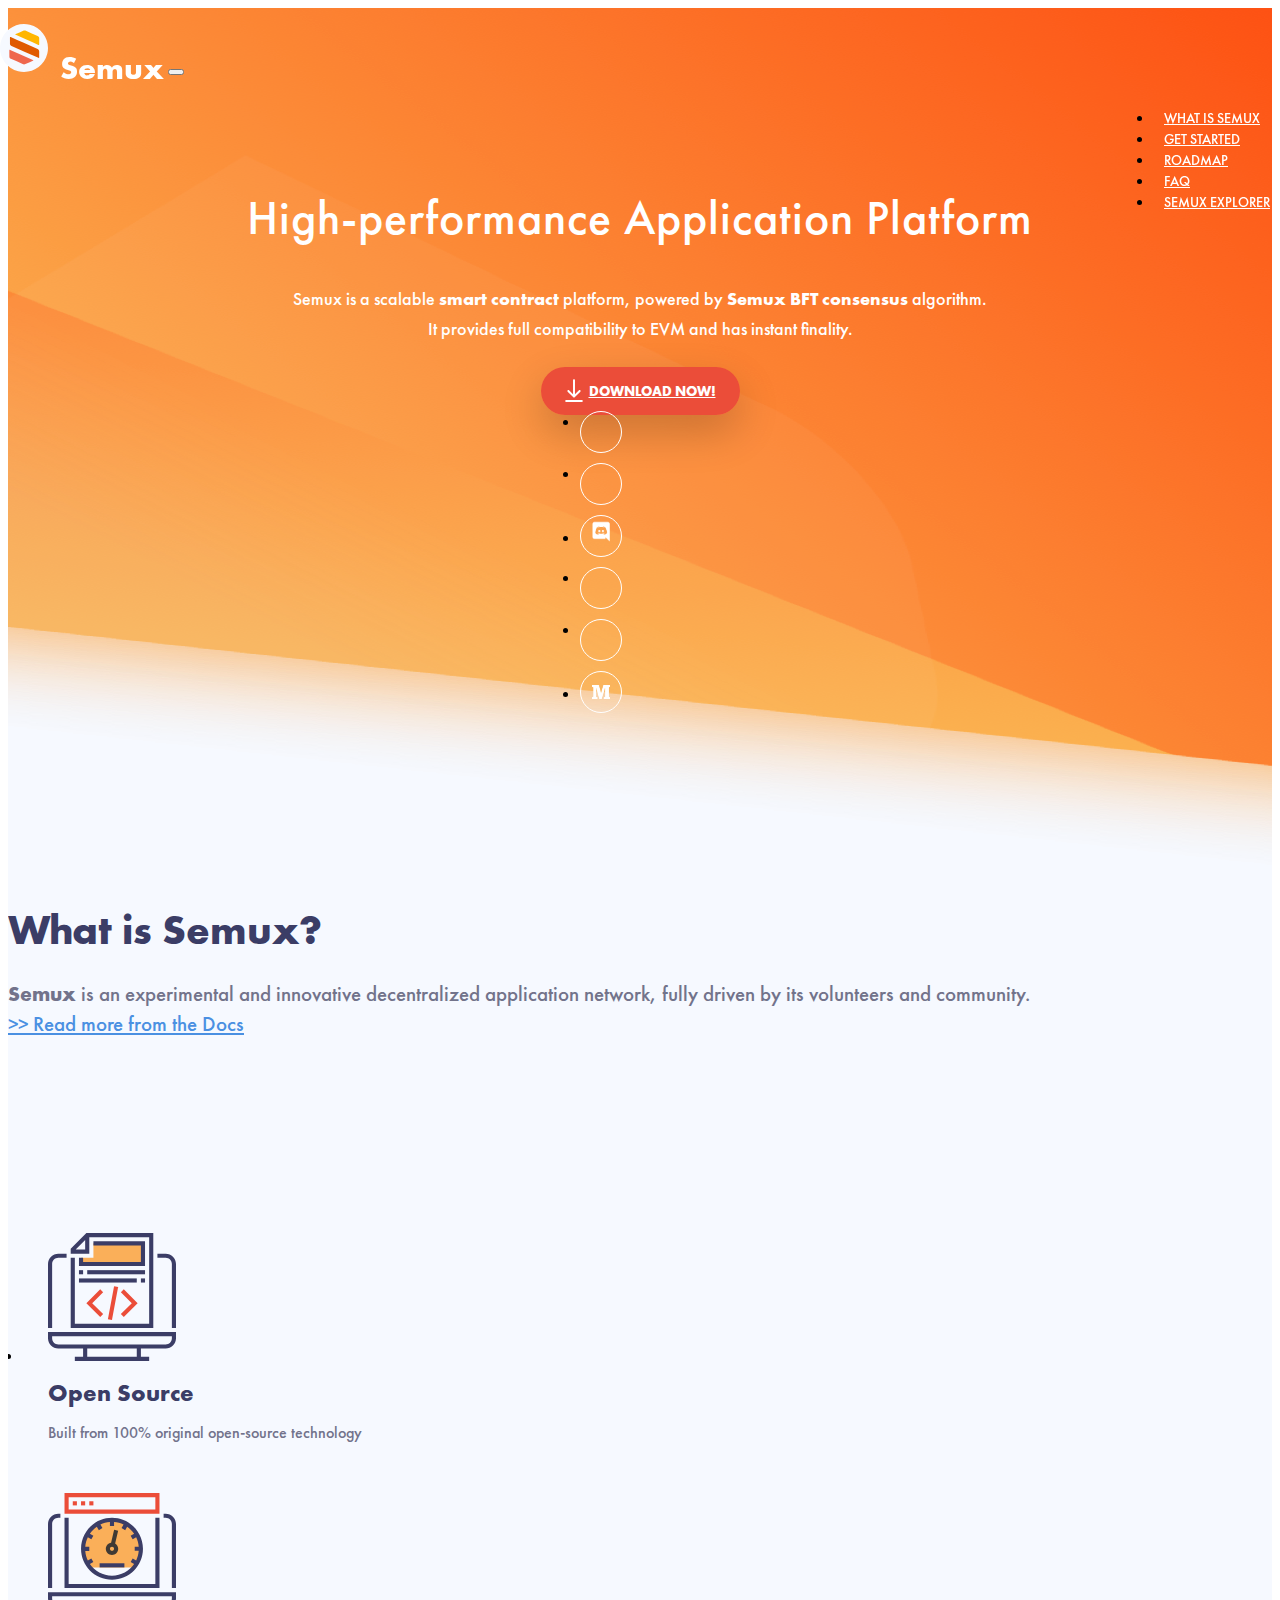
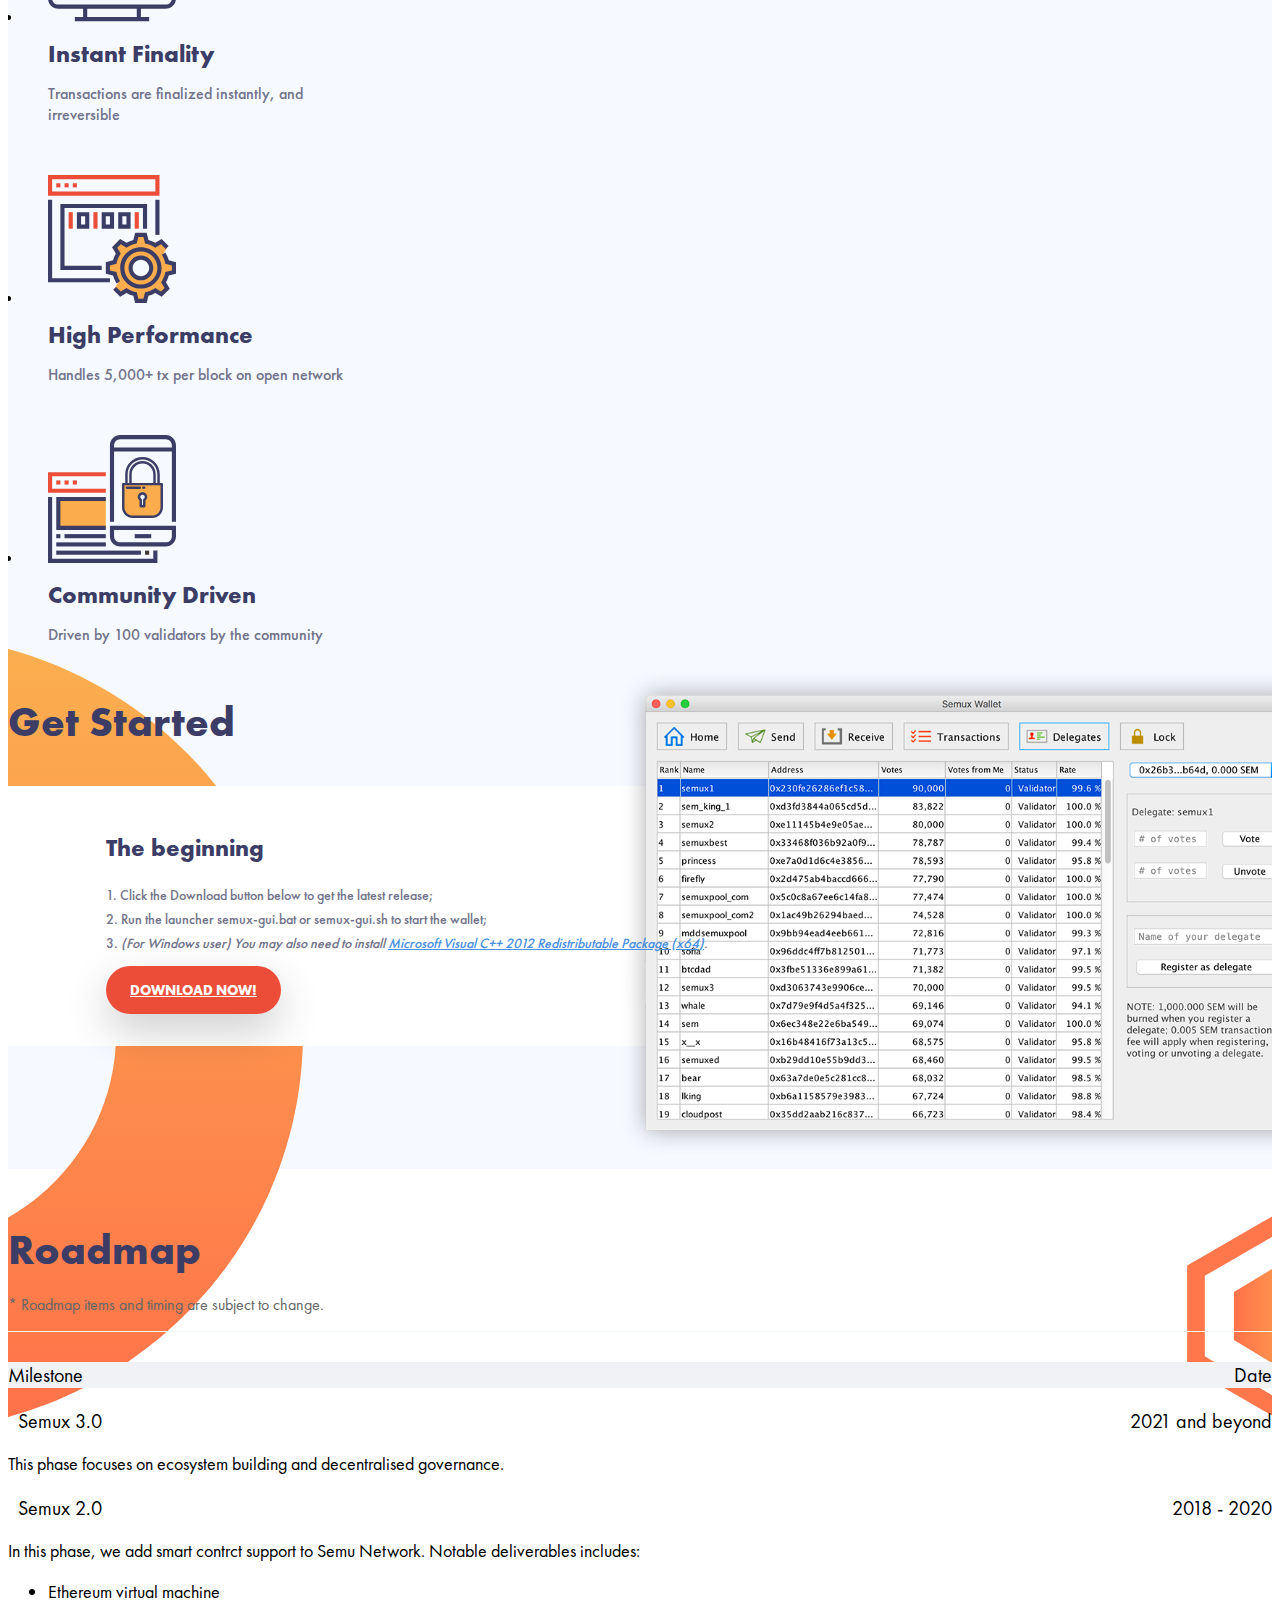
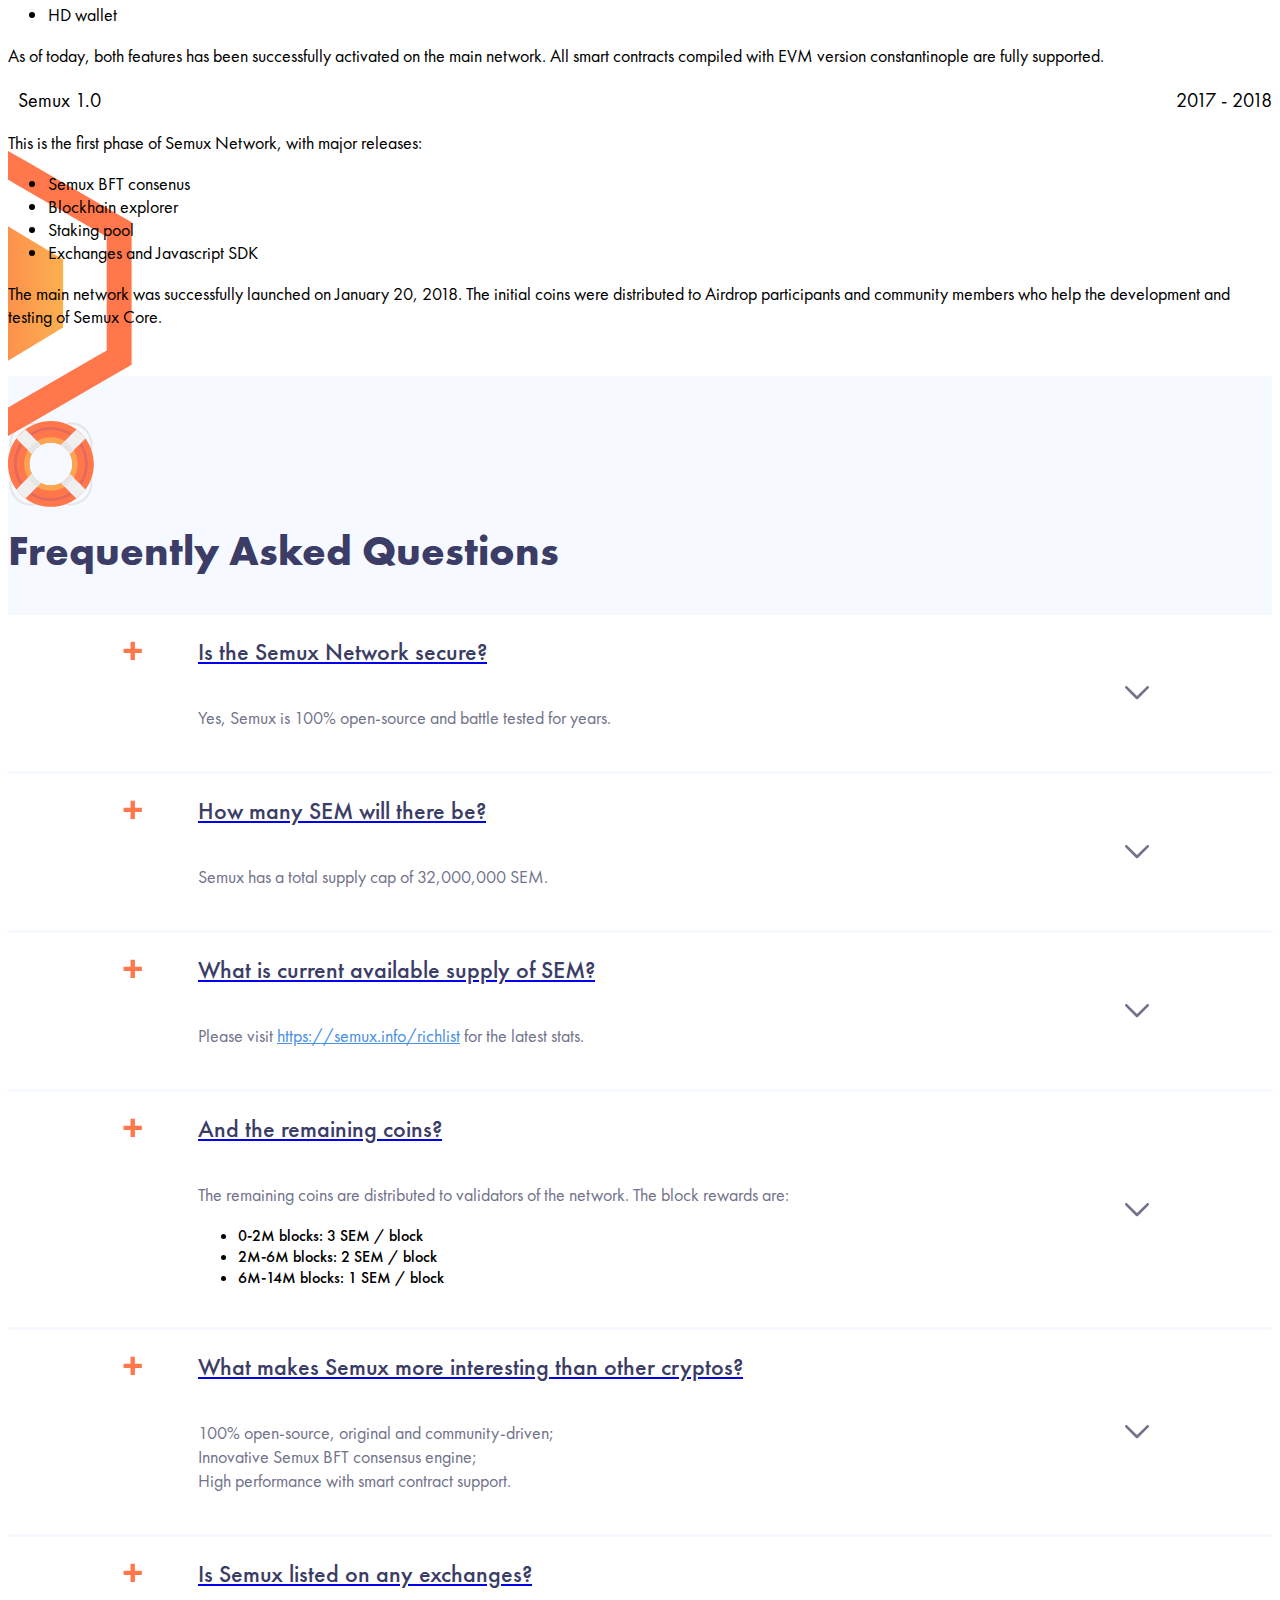
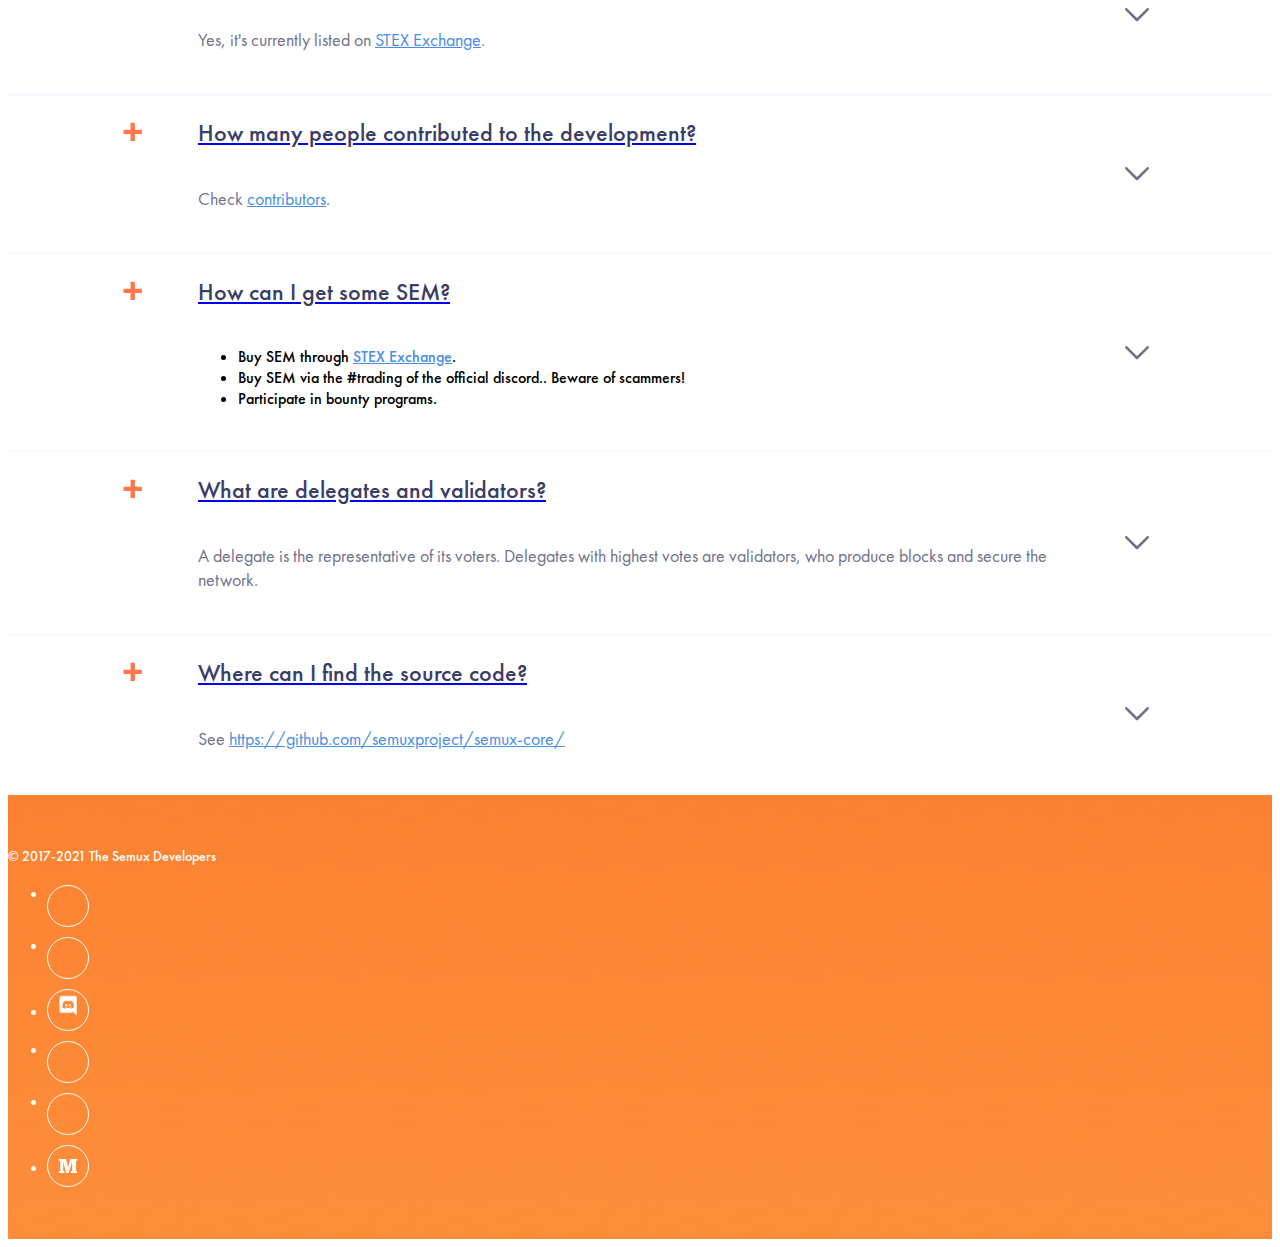
<file: index.html>
<!doctype html>
<html lang="en">
<head>
    <meta charset="utf-8">
    <meta name="viewport" content="width=device-width, initial-scale=1, shrink-to-fit=no">
    <title>Semux - High-performance Application Platform</title>
    <link rel="apple-touch-icon" sizes="144x144" href="favicon/apple-touch-icon.png">
    <link rel="icon" type="image/png" sizes="32x32" href="favicon/favicon-32x32.png">
    <link rel="icon" type="image/png" sizes="16x16" href="favicon/favicon-16x16.png">
    <link rel="manifest" href="favicon/manifest.json">
    <link rel="mask-icon" href="favicon/safari-pinned-tab.svg" color="#e05a00">
    <meta name="msapplication-TileColor" content="#f6f9ff">
    <meta name="msapplication-TileImage" content="favicon/mstile-144x144.png">
    <meta name="theme-color" content="#f6f9ff">
    <link rel="stylesheet" href="https://maxcdn.bootstrapcdn.com/bootstrap/4.0.0-beta.3/css/bootstrap.min.css"
          integrity="sha384-Zug+QiDoJOrZ5t4lssLdxGhVrurbmBWopoEl+M6BdEfwnCJZtKxi1KgxUyJq13dy" crossorigin="anonymous">
    <link rel="stylesheet" href="https://code.ionicframework.com/ionicons/2.0.1/css/ionicons.min.css"
          crossorigin="anonymous">
    <link rel="stylesheet" href="css/style.css?v5">
</head>
<body data-spy="scroll" data-target="#headMenu" data-offset="86">
<div class="site-wrapper">
    <header>
        <div class="container">
            <nav class="navbar navbar-expand-lg">
                <a class="navbar-brand" href="https://www.semux.org/"><img src="img/Semux%20logo@1x.svg"
                                                          alt="Semux"/><span><b>Semux</b></span></a>
                <button class="navbar-toggler" type="button" data-toggle="collapse" data-target="#headMenu"
                        aria-controls="headMenu" aria-expanded="false" aria-label="Toggle navigation">
                    <i class="ion-navicon-round"></i>
                </button>
                <div class="collapse navbar-collapse justify-content-end" id="headMenu">
                    <ul class="navbar-nav">
                        <li class="nav-item">
                            <a class="nav-link" href="#whatIsSemux">What is Semux</a>
                        </li>
                        <li class="nav-item">
                            <a class="nav-link" href="#getStarted">Get Started</a>
                        </li>
                        <li class="nav-item">
                            <a class="nav-link" href="#roadmap">Roadmap</a>
                        </li>
                        <li class="nav-item">
                            <a class="nav-link" href="#faq">FAQ</a>
                        </li>
                        <li class="nav-item">
                            <a class="nav-link" href="https://semux.info/explorer" target="_blank">Semux Explorer</a>
                        </li>
                    </ul>
                </div>
            </nav>
        </div>
    </header>
    <div id="mobileOverlay" style="display:none"></div>
    <section id="home">
        <div class="container">
            <div class="row">
                <div class="col-xs-12 col-md-12" style="text-align: center;">
                    <h1>High-performance Application Platform</h1>
                    <p>Semux is a scalable <b>smart contract</b> platform, powered by <b>Semux BFT consensus</b> algorithm.
                      <br>It provides full compatibility to EVM and has instant finality.</p>
                    <div style="display:inline-block;text-align:center;">
                        <a href="https://github.com/semuxproject/semux-core/releases" class="btn btn-danger btn-download">Download Now!</a>
                        <ul class="list-inline list-social">
                            <li class="list-inline-item">
                                <a href="https://github.com/semuxproject/semux-core" target="_blank" title="GitHub" data-toggle="tooltip">
                                  <i class="ion-social-github"></i>
                                </a>
                            </li>
                            <li class="list-inline-item">
                                <a href="https://twitter.com/semuxproject" target="_blank" title="Twitter" data-toggle="tooltip">
                                  <i class="ion-social-twitter"></i>
                                </a>
                            </li>
                            <li class="list-inline-item">
                                <a href="https://discord.gg/qQVckKZ" target="_blank" title="Discord" data-toggle="tooltip">
                                  <img src="img/discord.png" class="discord">
                                </a>
                            </li>
                            <li class="list-inline-item">
                                <a href="https://t.me/semux_announcements" target="_blank" title="Telegram" data-toggle="tooltip">
                                  <i class="ion-paper-airplane"/></i>
                                </a>
                            </li>
                            <li class="list-inline-item">
                                <a href="https://www.reddit.com/r/Semux/" target="_blank" title="Reddit" data-toggle="tooltip">
                                  <i class="ion-social-reddit"></i>
                                </a>
                            </li>
                            <li class="list-inline-item">
                                <a href="https://medium.com/semux" target="_blank" title="Blog on Medium" data-toggle="tooltip">
                                  <img src="img/medium.png" class="medium">
                                </a>
                            </li>
                        </ul>
                    </div>
                </div>
            </div>
        </div>
    </section>
    <section id="whatIsSemux">
        <div class="container">
            <div class="row">
                <div class="col-xs-12 col-md-12 col-lg-12 content">
                    <h2>What is Semux?</h2>
                    <p>
                      <b>Semux</b> is an experimental and innovative decentralized application network, fully driven by its volunteers and community.
                      <br class="visible">
                      <a href="https://github.com/semuxproject/semux-core/blob/master/docs" target="_blank">
                        >> Read more from the Docs
                      </a>
                    </p>
                </div>

            </div>
            <ul class="list-inline list-features text-center">
                <li class="list-inline-item">
                    <img src="img/original%20codebase@1x.svg" alt="Original Codebase"/>
                    <h3>Open Source</h3>
                    <p>Built from 100% original open-source technology</p>
                </li>
                <li class="list-inline-item">
                    <img src="img/intsant%20finally@1x.svg" alt="Instant Finality"/>
                    <h3>Instant Finality</h3>
                    <p>Transactions are finalized instantly, and irreversible</p>
                </li>
                <li class="list-inline-item">
                    <img src="img/high%20performance@1x.svg" alt="High Performance"/>
                    <h3>High Performance</h3>
                    <p>Handles 5,000+ tx per block on open network</p>
                </li>
                <li class="list-inline-item">
                    <img src="img/Secure@1x.svg" alt="Secure"/>
                    <h3>Community Driven</h3>
                    <p>Driven by 100 validators by the community</p>
                </li>
            </ul>
        </div>
    </section>
    <section id="getStarted">
        <div class="container">
            <h2>Get Started</h2>
            <div class="white-block">
                <div class="row">
                    <div class="col-xs-12 col-md-6">
                        <h3>The beginning</h3>
                        <ol>
                            <li>Click the Download button below to get the latest release;</li>
                            <li>Run the launcher <code>semux-gui.bat</code> or <code>semux-gui.sh</code> to start the wallet;</li>
                            <li><i>(For Windows user) You may also need to install <a href="https://www.microsoft.com/en-us/download/details.aspx?id=30679" target="_blank">Microsoft Visual C++ 2012 Redistributable Package (x64)</a>.</i></li>
                        </ol>
                        <a href="https://github.com/semuxproject/semux-core/releases" target="_blank" class="btn btn-danger">Download Now!</a>
                    </div>
                </div>
                <img class="artwork" src="img/wallet.png" alt="Wallet"/>
            </div>
        </div>
        <img class="circle-left" src="img/circle%20left@1x.svg" alt="Circle"/>
    </section>
    <section id="roadmap">
        <div class="container">
            <div class="row">
              <div class="col-md-12 col-xs-12">
                  <h2 class="no-margin-bottom">Roadmap</h2>
                  <p class="roadmap-notice">* Roadmap items and timing are subject to change.</p>
              </div>
            </div>
            <div class="tab-content roadmap-content">
              <div class="card no-border">
                <div class="card-header roadmap-card-header bg-grey">
                  <div class="roadmap-header-content">Milestone</div>
                  <div class="">Date</div>
                </div>
              </div>
              <div class="card roadmap-card">
                <div class="card-header roadmap-card-header show" data-toggle="collapse" data-target="#roadmap-item-3">
                  <div class="roadmap-header-content">
                    <i class="ion-checkmark"></i>
                    Semux 3.0
                  </div>
                  <div class="date-roadmap">2021 and beyond</div>
                </div>
                <div class="card-body collapse multi-collapse show" id="roadmap-item-3">
                  <p>This phase focuses on ecosystem building and decentralised governance.
                  </p>
                </div>
              </div>
              <div class="card roadmap-card">
                <div class="card-header roadmap-card-header show" data-toggle="collapse" data-target="#roadmap-item-2">
                  <div class="roadmap-header-content">
                    <i class="ion-checkmark"></i>
                    Semux 2.0
                  </div>
                  <div class="date-roadmap">2018 - 2020</div>
                </div>
                <div class="card-body collapse multi-collapse show" id="roadmap-item-2">
                  <p>In this phase, we add smart contrct support to Semu Network. Notable deliverables includes:
                    <ul>
                      <li>Ethereum virtual machine</li>
                      <li>HD wallet</li>
                    </ul>
                    As of today, both features has been successfully activated on the main network. 
                    All smart contracts compiled with EVM version <code>constantinople</code> are fully supported.
                  </p>
                </div>
              </div>
              <div class="card roadmap-card">
                <div class="card-header roadmap-card-header show" data-toggle="collapse" data-target="#roadmap-item-1">
                  <div class="roadmap-header-content">
                    <i class="ion-checkmark"></i>
                    Semux 1.0
                  </div>
                  <div class="date-roadmap">2017 - 2018</div>
                </div>
                <div class="card-body multi-collapse collapse show" id="roadmap-item-1">
                  <p>This is the first phase of Semux Network, with major releases: 
                    <ul>
                      <li>Semux BFT consenus</li>
                      <li>Blockhain explorer</li>
                      <li>Staking pool</li>
                      <li>Exchanges and Javascript SDK</li>
                    </ul>
                    The main network was successfully launched on January 20, 2018. The initial coins were distributed to Airdrop participants and 
                    community members who help the development and testing of Semux Core.
                  </p>
                </div>
              </div>
            </div>
        </div>
        <img class="left-element" src="img/graph%20elements%20left@1x.svg" alt="Left graphical element"/>
        <img class="right-element" src="img/graph%20elements%20right@1x.svg" alt="Right graphical element"/>
    </section>
    <section id="faq">
        <div class="container">
            <div class="text-center">
                <img src="img/FAQ_icon@1x.svg" alr="Frequently Asked Questions"/>
                <h2>Frequently Asked Questions</h2>
            </div>
            <div id="accordion" role="tablist">
                <div class="spoiler">
                    <div class="spoiler-header" role="tab" id="spoilerHeader1">
                        <a class="collapsed" data-toggle="collapse" href="#spoilerContent1"
                           role="button" aria-expanded="false" aria-controls="spoilerContent1">
                            <h3>Is the Semux Network secure?</h3>
                        </a>
                    </div>
                    <div id="spoilerContent1" class="collapse" role="tabpanel"
                         aria-labelledby="spoilerHeader1" data-parent="#accordion">
                        <div class="spoiler-body">
                            <p>Yes, Semux is 100% open-source and battle tested for years.</p></div>
                    </div>
                    <img class="arrow" src="img/arrow-down.svg" alt="Spoiler toggler"/>
                </div>
                <div class="spoiler">
                    <div class="spoiler-header" role="tab" id="spoilerHeader2">
                        <a class="collapsed" data-toggle="collapse" href="#spoilerContent2"
                           role="button" aria-expanded="false" aria-controls="spoilerContent2">
                            <h3>How many SEM will there be?</h3>
                        </a>
                    </div>
                    <div id="spoilerContent2" class="collapse" role="tabpanel"
                         aria-labelledby="spoilerHeader2" data-parent="#accordion">
                        <div class="spoiler-body">
                            <p>Semux has a total supply cap of 32,000,000 SEM.</p></div>
                    </div>
                    <img class="arrow" src="img/arrow-down.svg" alt="Spoiler toggler"/>
                </div>
                <div class="spoiler">
                    <div class="spoiler-header" role="tab" id="spoilerHeader2-a">
                        <a class="collapsed" data-toggle="collapse" href="#spoilerContent2-a"
                           role="button" aria-expanded="false" aria-controls="spoilerContent2-a">
                            <h3>What is current available supply of SEM?</h3>
                        </a>
                    </div>
                    <div id="spoilerContent2-a" class="collapse" role="tabpanel"
                         aria-labelledby="spoilerHeader2-a" data-parent="#accordion">
                        <div class="spoiler-body">
                            <p><span class="circulatingSupply">Please visit <a href="https://semux.info/richlist" target="_blank">https://semux.info/richlist</a> for the latest stats.</p></div>
                    </div>
                    <img class="arrow" src="img/arrow-down.svg" alt="Spoiler toggler"/>
                </div>
                <div class="spoiler">
                    <div class="spoiler-header" role="tab" id="spoilerHeader3">
                        <a class="collapsed" data-toggle="collapse" href="#spoilerContent3"
                           role="button" aria-expanded="false" aria-controls="spoilerContent3">
                            <h3>And the remaining coins?</h3>
                        </a>
                    </div>
                    <div id="spoilerContent3" class="collapse" role="tabpanel"
                         aria-labelledby="spoilerHeader3" data-parent="#accordion">
                        <div class="spoiler-body">
                            <p>
                              The remaining coins are distributed to validators of the network. The block rewards are:
                            </p>
                            <ul>
                                <li>0-2M blocks: 3 SEM / block</li>
                                <li>2M-6M blocks: 2 SEM / block</li>
                                <li>6M-14M blocks: 1 SEM / block</li>
                            </ul>
                        </div>
                    </div>
                    <img class="arrow" src="img/arrow-down.svg" alt="Spoiler toggler"/>
                </div>
                <div class="spoiler">
                    <div class="spoiler-header" role="tab" id="spoilerHeader4">
                        <a class="collapsed" data-toggle="collapse" href="#spoilerContent4"
                           role="button" aria-expanded="false" aria-controls="spoilerContent4">
                            <h3>What makes Semux more interesting than other cryptos?</h3>
                        </a>
                    </div>
                    <div id="spoilerContent4" class="collapse" role="tabpanel"
                         aria-labelledby="spoilerHeader4" data-parent="#accordion">
                        <div class="spoiler-body">
                            <p>
                              100% open-source, original and community-driven;
                              <br>
                              Innovative Semux BFT consensus engine;
                              <br>
                              High performance with smart contract support.
                            </p>
                        </div>
                    </div>
                    <img class="arrow" src="img/arrow-down.svg" alt="Spoiler toggler"/>
                </div>
                <div class="spoiler">
                    <div class="spoiler-header" role="tab" id="spoilerHeader6">
                        <a class="collapsed" data-toggle="collapse" href="#spoilerContent6"
                           role="button" aria-expanded="false" aria-controls="spoilerContent6">
                            <h3>Is Semux listed on any exchanges?</h3>
                        </a>
                    </div>
                    <div id="spoilerContent6" class="collapse" role="tabpanel"
                         aria-labelledby="spoilerHeader6" data-parent="#accordion">
                        <div class="spoiler-body">
                            <p>Yes, it's currently listed on <a href="https://app.stex.com/en/trade/pair/BTC/SEM" target="_blank">STEX Exchange</a>.</p>
                        </div>
                    </div>
                    <img class="arrow" src="img/arrow-down.svg" alt="Spoiler toggler"/>
                </div>
                <div class="spoiler">
                    <div class="spoiler-header" role="tab" id="spoilerHeader7">
                        <a class="collapsed" data-toggle="collapse" href="#spoilerContent7"
                           role="button" aria-expanded="false" aria-controls="spoilerContent7">
                            <h3>How many people contributed to the development?</h3>
                        </a>
                    </div>
                    <div id="spoilerContent7" class="collapse" role="tabpanel"
                         aria-labelledby="spoilerHeader7" data-parent="#accordion">
                        <div class="spoiler-body">
                            <p>Check <a href="https://github.com/semuxproject/semux-core/graphs/contributors">contributors</a>.</p>
                        </div>
                    </div>
                    <img class="arrow" src="img/arrow-down.svg" alt="Spoiler toggler"/>
                </div>
                <div class="spoiler">
                    <div class="spoiler-header" role="tab" id="spoilerHeader8">
                        <a class="collapsed" data-toggle="collapse" href="#spoilerContent8"
                           role="button" aria-expanded="false" aria-controls="spoilerContent8">
                            <h3>How can I get some SEM?</h3>
                        </a>
                    </div>
                    <div id="spoilerContent8" class="collapse" role="tabpanel"
                         aria-labelledby="spoilerHeader8" data-parent="#accordion">
                        <div class="spoiler-body">
                            <p>
                              <ul>
                                <li>Buy SEM through <a href="https://app.stex.com/en/trade/pair/BTC/SEM" target="_blank">STEX Exchange</a>.<br></li>
                                <li>Buy SEM via the <code>#trading</code> of the official discord.. Beware of scammers!<br>
                                <li>Participate in bounty programs.</li>
                            </p>
                        </div>
                    </div>
                    <img class="arrow" src="img/arrow-down.svg" alt="Spoiler toggler"/>
                </div>
                <div class="spoiler">
                    <div class="spoiler-header" role="tab" id="spoilerHeader9">
                        <a class="collapsed" data-toggle="collapse" href="#spoilerContent9"
                           role="button" aria-expanded="false" aria-controls="spoilerContent9">
                            <h3>What are delegates and validators?</h3>
                        </a>
                    </div>
                    <div id="spoilerContent9" class="collapse" role="tabpanel"
                         aria-labelledby="spoilerHeader9" data-parent="#accordion">
                        <div class="spoiler-body">
                            <p>A delegate is the representative of its voters. Delegates with highest votes are validators, who produce blocks and secure the network.</p></div>
                    </div>
                    <img class="arrow" src="img/arrow-down.svg" alt="Spoiler toggler"/>
                </div>
                <div class="spoiler">
                    <div class="spoiler-header" role="tab" id="spoilerHeader11">
                        <a class="collapsed" data-toggle="collapse" href="#spoilerContent11"
                           role="button" aria-expanded="false" aria-controls="spoilerContent11">
                            <h3>Where can I find the source code?</h3>
                        </a>
                    </div>
                    <div id="spoilerContent11" class="collapse" role="tabpanel"
                         aria-labelledby="spoilerHeader11" data-parent="#accordion">
                        <div class="spoiler-body">
                            <p>See <a href="https://github.com/semuxproject/semux-core/" target="_blank">https://github.com/semuxproject/semux-core/</a></p></div>
                    </div>
                    <img class="arrow" src="img/arrow-down.svg" alt="Spoiler toggler"/>
                </div>
            </div>
        </div>
    </section>
    <footer>
        <div class="container">
            <div class="row">
                <div class="col-xs-12 col-md-6 copyright">
                    <div>&copy; 2017-2021 The Semux Developers</div>
                </div>
                <div class="col-xs-12 col-md-6 text-right">
                    <ul class="list-inline list-social">
                        <li class="list-inline-item">
                            <a href="https://github.com/semuxproject/semux-core" target="_blank" title="GitHub" data-toggle="tooltip">
                              <i class="ion-social-github"></i>
                            </a>
                        </li>
                        <li class="list-inline-item">
                            <a href="https://twitter.com/semuxproject" target="_blank" title="Twitter" data-toggle="tooltip">
                              <i class="ion-social-twitter"></i>
                            </a>
                        </li>
                        <li class="list-inline-item">
                            <a href="https://discord.gg/qQVckKZ" target="_blank" title="Discord" data-toggle="tooltip">
                              <img src="img/discord.png" class="discord">
                            </a>
                        </li>
                        <li class="list-inline-item">
                            <a href="https://t.me/semux_announcements" target="_blank" title="Telegram" data-toggle="tooltip">
                              <i class="ion-paper-airplane"/></i>
                            </a>
                        </li>
                        <li class="list-inline-item">
                            <a href="https://www.reddit.com/r/Semux/" target="_blank" title="Reddit" data-toggle="tooltip">
                              <i class="ion-social-reddit"></i>
                            </a>
                        </li>
                        <li class="list-inline-item">
                            <a href="https://medium.com/semux" target="_blank" title="Blog on Medium" data-toggle="tooltip">
                              <img src="img/medium.png" class="medium">
                            </a>
                        </li>
                    </ul>
                </div>
            </div>
        </div>
    </footer>
</div>
<script
        src="https://code.jquery.com/jquery-3.2.1.min.js"
        integrity="sha256-hwg4gsxgFZhOsEEamdOYGBf13FyQuiTwlAQgxVSNgt4="
        crossorigin="anonymous"></script>
<script src="https://cdnjs.cloudflare.com/ajax/libs/popper.js/1.12.9/umd/popper.min.js"
        integrity="sha384-ApNbgh9B+Y1QKtv3Rn7W3mgPxhU9K/ScQsAP7hUibX39j7fakFPskvXusvfa0b4Q"
        crossorigin="anonymous"></script>
<script src="https://maxcdn.bootstrapcdn.com/bootstrap/4.0.0-beta.3/js/bootstrap.min.js"
        integrity="sha384-a5N7Y/aK3qNeh15eJKGWxsqtnX/wWdSZSKp+81YjTmS15nvnvxKHuzaWwXHDli+4"
        crossorigin="anonymous"></script>
<script>
    $(document).ready(function () {
        function checkScroll() {
            if ($(window).scrollTop() >= 134) {
                $('body').addClass('header-fixed');
            }
        else {
                $('body').removeClass('header-fixed');
            }
        }

        checkScroll();
        $(window).scroll(function () {
            checkScroll();
        });
        $(document).on('click', 'a[href^="#"]:not([href^="#spoiler"])', function (e) {
            e.preventDefault();
            var id = $(this).attr('href');
            if (id !== '#') {
                var top = $(id).offset().top;
                $('body,html').animate({scrollTop: top > 134 ? top - 86 : 0}, 800);
            }
        });
        $(document).on('show.bs.collapse', '#headMenu', function (e) {
            $('header .navbar-toggler i').removeClass('ion-navicon-round').addClass('ion-close-round');
            $('#mobileOverlay').fadeIn(200);
        });
        $(document).on('hide.bs.collapse', '#headMenu', function (e) {
            $('header .navbar-toggler i').removeClass('ion-close-round').addClass('ion-navicon-round');
            checkScroll();
            $('#mobileOverlay').fadeOut(200);
        });
        $(document).on('click', '#mobileOverlay, #headMenu .nav-link', function (e) {
            $('#headMenu').collapse('hide');
        });
        $('[data-toggle="tooltip"]').tooltip();
    });
</script>
</body>
</html>
</file>
<file: css/style.css>
@font-face {
  font-family: 'Futura';
  src: url('../fonts/FuturaPTBook.eot');
  src: local('☺'), url('../fonts/FuturaPTBook.woff') format('woff'), url('../fonts/FuturaPTBook.ttf') format('truetype'), url('../fonts/FuturaPTBook.svg') format('svg');
  font-weight: 300;
  font-style: normal;
}
@font-face {
  font-family: 'Futura';
  src: url('../fonts/FuturaPTMedium.eot');
  src: local('☺'), url('../fonts/FuturaPTMedium.woff') format('woff'), url('../fonts/FuturaPTMedium.ttf') format('truetype'), url('../fonts/FuturaPTMedium.svg') format('svg');
  font-weight: normal;
  font-style: normal;
}
@font-face {
  font-family: 'Futura';
  src: url('../fonts/FuturaPTBold.eot');
  src: local('☺'), url('../fonts/FuturaPTBold.woff') format('woff'), url('../fonts/FuturaPTBold.ttf') format('truetype'), url('../fonts/FuturaPTBold.svg') format('svg');
  font-weight: bold;
  font-style: normal;
}
* {
  font-family: 'Futura', sans-serif;
}
body {
  position: relative;
}
img {
  max-width: 100%;
  height: auto;
}
b,
strong {
  font-weight: bold;
}
.transition {
  transition: 0.4s ease-in-out;
}
.box-shadow {
  box-shadow: 0 17px 43px 0 rgba(0, 0, 0, 0.2);
}
h1,
.h1 {
  margin: 0;
  color: #3b3d66;
  font-size: 48px;
  font-weight: normal;
  letter-spacing: 1px;
  line-height: 52px;
}
h2,
.h2 {
  margin: 0;
  color: #3b3d66;
  font-size: 42px;
  font-weight: bold;
  line-height: 55px;
}
h3,
.h3 {
  margin: 0;
  color: #3b3d66;
  font-size: 24px;
  font-weight: bold;
  line-height: 31px;
}
.no-margin-bottom {
  margin-bottom: 0;
}
.no-border {
  border: none;
}
.card .card-header.bg-grey {
  background: #f1f2f6 !important;
}
.btn.btn-danger {
  padding: 15px 24px;
  width: 256px;
  max-width: 100%;
  height: 50px;
  background-color: #eb4d39;
  color: #fff !important;
  font-size: 14px;
  font-weight: bold;
  text-transform: uppercase;
  border: none;
  border-radius: 30.5px;
  word-wrap: break-word;
  box-shadow: 0 17px 43px 0 rgba(0, 0, 0, 0.2);
}
.btn.btn-danger:focus,
.btn.btn-danger:hover,
.btn.btn-danger:active {
  background-color: #eb4d39;
  color: #fff !important;
  border: none;
  box-shadow: none;
}
.btn.btn-download {
  position: relative;
  padding-left: 48px;
}
.btn.btn-download:before {
  content: '';
  position: absolute;
  top: 50%;
  margin-left: -24px;
  width: 18px;
  height: 24px;
  background: url('../img/dowmload@1x.svg') no-repeat 50% 50%;
  background-size: cover;
  transform: translateY(-50%);
}
.list-social {
  position: relative;
  margin: 0 -11px;
  z-index: 5;
}
.list-social > li {
  margin: 10px;
}
.list-social > li > a {
  position: relative;
  display: block;
  width: 40px;
  height: 40px;
  color: #fff;
  font-size: 20px;
  line-height: 40px;
  text-align: center;
  border: 1px solid #fff;
  border-radius: 50%;
  transition: 0.4s ease-in-out;
}
.list-social > li > a:before {
  content: '';
  position: absolute;
  top: 0;
  left: 0;
  width: 100%;
  height: 100%;
  background: #eb4d39;
  border-radius: 50%;
  opacity: 0;
  transition: 0.4s ease-in-out;
  z-index: -1;
}
.list-social > li > a:focus,
.list-social > li > a:hover,
.list-social > li > a:active {
  color: #fff;
  border-color: #eb4d39;
}
.list-social > li > a:focus:before,
.list-social > li > a:hover:before,
.list-social > li > a:active:before {
  opacity: 1;
  box-shadow: 0 17px 43px 0 rgba(0, 0, 0, 0.2);
}
.list-features {
  margin: 0 -25px;
}
.list-features > li {
  vertical-align: top;
  margin: 0 0 50px !important;
  padding: 0 25px;
  width: calc((100% / 4) - 4px);
}
.list-features > li h3 {
  margin: 11px 0 14px;
}
.list-features > li p {
  margin: 0;
  color: #72738c;
  font-size: 16px;
  line-height: 21px;
}
.nav-roadmap {
  padding-top: 10px;
}
.nav-roadmap .nav-pills .nav-link.active {
    color: #fff;
    background-color: #3b3c69;
}
section .nav-roadmap li a {
  color: #3c3b6c;
  font-weight: bold;
}
.tab-content.roadmap-content {
  border-top: 1px solid #f4f9fe;
  padding-top: 30px;
}
.list-roadmap {
  text-align: center;
}
.list-roadmap > li {
  position: relative;
  margin: 0 !important;
  width: 157px;
  text-align: left;
}
.list-roadmap > li:before {
  content: '';
  position: absolute;
  left: 50%;
  margin-left: 24px;
  width: 157px;
  height: 38px;
  background: url('../img/roadmap-node-highlight-copy-4.svg') no-repeat 50% 50%;
  transform: translateX(-50%);
}
.list-roadmap > li h3 {
  font-size: 18px;
  line-height: 22px;
}
.list-roadmap > li p {
  display: table-cell;
  vertical-align: middle;
  font-size: 14px;
  font-weight: 300;
  line-height: 17px;
  height: 45px;
}
.list-roadmap > li p {
  color: #3c3b6c;
}
.list-roadmap > li:first-child {
  width: 196px;
}
.list-roadmap > li:first-child:before {
  width: 196px;
  height: 39px;
  background-image: url('../img/roadmap-node-highlight.svg');
  transform: translateX(-50%);
}
.list-roadmap > li:last-child:before {
  display: none;
}
.list-roadmap > li:nth-child(odd) {
  vertical-align: top;
  padding-bottom: 105px;
}
.list-roadmap > li:nth-child(odd):before {
  bottom: 64px;
}
.list-roadmap > li:nth-child(even) {
  vertical-align: bottom;
  padding-top: 105px;
}
.list-roadmap > li:nth-child(even):before {
  top: 64px;
}
/* New roadmap layout */
.roadmap-notice {
  color: #656565;
  font-weight: 300;
}
.roadmap-card {
  margin-top: 20px;
  border-color: #f1f2f6;
}
.roadmap-card-header {
  cursor: pointer;
  background: none;
  border-radius: 0;
  font-size: 20px;
  font-weight: 300;
  display: flex;
  border-color: #f1f2f6;
}
.roadmap-header-content {
  flex: 1;
}
.roadmap-header-content i.ion-checkmark {
  color: #4acf4a;
  font-size: 18px;
  padding-right: 10px;
}
.roadmap-header-content i.ion-ios-time-outline {
  color: #3073c7;
  font-size: 20px;
  padding-right: 10px;
}
.roadmap-card .card-body {
  font-weight: 300;
  font-size: 18px;
}
/* end of new roadmap layout */
.site-wrapper {
  padding-top: 134px;
  width: 100%;
  background: #f6f9ff url('../img/Background.png') no-repeat 50% 0;
  background-size: 100% 870px;
  overflow-x: hidden;
}
header {
  position: fixed;
  top: 0;
  left: 50%;
  width: 100%;
  transform: translateX(-50%);
  transition: .4s ease-in-out;
  z-index: 20;
}
header .navbar {
  position: relative;
  padding: 24px 0 48px;
  transition: .4s ease-in-out;
}
header .navbar .navbar-toggler {
  color: #fff;
  font-size: 24px;
}
header .navbar .navbar-brand {
  padding: 5px 0;
}
header .navbar .navbar-brand span {
  display: inline-block;
  margin: 2px 0;
  margin-left: 12px;
  color: #fff;
  font-size: 32px;
  vertical-align: middle;
}
header .navbar.navbar-expand-lg .navbar-nav {
  float: right;
}
header .navbar.navbar-expand-lg .navbar-nav li .nav-link {
  position: relative;
  padding: 12px 10px;
  color: #fff;
  font-size: 14px;
  text-transform: uppercase;
}
header .navbar.navbar-expand-lg .navbar-nav li .nav-link:after {
  content: '';
  position: absolute;
  left: 10px;
  right: 10px;
  bottom: 12px;
  width: calc(100% - 20px);
  height: 1px;
  background: #fff;
  opacity: 0;
  transition: 0.4s ease-in-out;
}
header .navbar.navbar-expand-lg .navbar-nav li .nav-link.active:after {
  opacity: 1;
}
section li a,
section p a {
  color: #4a90e2;
}
section#home {
  position: relative;
  min-height: 640px;
}
section#home .tablet {
  position: absolute;
  top: 50%;
  right: 0;
  max-width: 70%;
  transform: translateY(-50%);
  transition: 0.4s ease-in-out;
}
section#home .row {
  position: relative;
  z-index: 5;
}
section#home .row h1 {
  margin: 50px 0 40px;
  color: #fff;
}
section#home .row p {
  margin-bottom: 36px;
  color: #fff;
  font-size: 18px;
  line-height: 30px;
}
section#home .row .btn-download {
  margin-bottom: 37px;
}
section#whatIsSemux .row {
  position: relative;
  min-height: 300px;
}
section#whatIsSemux .row .total-downloads {
  position: absolute;
  top: 50%;
  right: 0;
  max-width: 80%;
  transition: 0.4s ease-in-out;
  transform: translate(5%, -50%);
}
section#whatIsSemux .row .content {
  position: relative;
  z-index: 5;
}
section#whatIsSemux .row .content h2 {
  margin: 71px 0 16px;
}
section#whatIsSemux .row .content p {
  margin-bottom: 32px;
  color: #72738b;
  font-size: 21px;
  line-height: 30px;
}
section#whatIsSemux .list-features {
  margin-top: 30px;
}
section#getStarted {
  position: relative;
}
section#getStarted .circle-left {
  position: absolute;
  top: -46px;
  left: 0;
  transition: 0.4s ease-in-out;
  z-index: 1;
}
section#getStarted .container {
  position: relative;
  z-index: 5;
}
section#getStarted .container h2 {
  margin: 36px 0;
}
section#getStarted .container .white-block {
  position: relative;
  margin-bottom: 123px;
  padding: 46px 98px;
  background: #fff;
}
section#getStarted .container .white-block .artwork {
  position: absolute;
  top: 50%;
  right: 0;
  max-width: 60%;
  transition: 0.4s ease-in-out;
  transform: translate(11%, -50%);
}
section#getStarted .container .white-block .row {
  position: relative;
  z-index: 5;
}
section#getStarted .container .white-block .row h3 {
  margin: 0 0 20px;
}
section#getStarted .container .white-block .row ol {
  margin-bottom: 24px;
  padding: 0;
  list-style-position: inside;
}
section#getStarted .container .white-block .row ol > li {
  color: #72738b;
  font-size: 14px;
  line-height: 24px;
}
section#getStarted .container .white-block .row ol > li a {
  color: #4a90e2;
}
section#coinDistribution .container {
  padding-left: 110px;
  padding-right: 110px;
}
section#coinDistribution .container .row {
  position: relative;
}
section#coinDistribution .container .row .content {
  position: relative;
  margin-bottom: 40px;
  z-index: 5;
}
section#coinDistribution .container .row .content h2 {
  margin-bottom: 2px;
}
section#coinDistribution .container .row .content h2 + p {
  margin-bottom: 25px;
}
section#coinDistribution .container .row .content h2 + p b {
  color: #72738b;
}
section#coinDistribution .container .row .content p,
section#coinDistribution .container .row .content li {
  color: #72738b;
  font-size: 16px;
  font-weight: normal;
  line-height: 24px;
}
section#coinDistribution .container .row .content p b,
section#coinDistribution .container .row .content li b {
  color: #3b3d66;
}
section#coinDistribution .container .row .content p a,
section#coinDistribution .container .row .content li a {
  color: #4a90e2;
}
section#coinDistribution .container .row .content ul {
  margin-top: -16px;
  margin-bottom: 20px;
  padding: 0;
  list-style: none;
}
section#coinDistribution .container .row .content ul > li {
  position: relative;
  padding-left: 20px;
}
section#coinDistribution .container .row .content ul > li:before {
  content: '';
  position: absolute;
  top: 8px;
  left: 0;
  width: 9px;
  height: 9px;
  background: #fe794a;
  border-radius: 50%;
}
section#coinDistribution .container .row .coin {
  position: absolute;
  top: 50%;
  right: 60px;
  transition: 0.4s ease-in-out;
  transform: translateY(-43%);
  z-index: 0;
}
section#roadmap {
  position: relative;
  padding: 54px 0 30px;
  background: #fff;
}
section#roadmap .left-element {
  position: absolute;
  left: -105px;
  bottom: -60px;
  width: 329px;
  height: 285px;
  transition: 0.4s ease-in-out;
  z-index: 0;
}
section#roadmap .right-element {
  position: absolute;
  top: 46px;
  right: -75px;
  width: 233px;
  height: 202px;
  transition: 0.4s ease-in-out;
  z-index: 0;
}
section#roadmap .container {
  position: relative;
  z-index: 5;
}
section#roadmap .container h2 {
  margin-bottom: 0;
}
section#faq {
  padding: 45px 0 3px;
}
section#faq h2 {
  margin: 12px 0 36px;
}
section#faq #accordion h3 {
  font-weight: normal;
}
section#faq #accordion .spoiler {
  position: relative;
  padding: 16px 0 23px;
}
section#faq #accordion .spoiler .spoiler-header {
  position: relative;
  z-index: 5;
}
section#faq #accordion .spoiler .spoiler-header a {
  position: relative;
  display: block;
  padding: 5px 190px;
}
section#faq #accordion .spoiler .spoiler-header a:before {
  content: '';
  position: absolute;
  top: 10px;
  left: 114px;
  width: 20px;
  height: 20px;
  background: url('../img/plus@1x.svg') no-repeat 50% 50%;
  background-size: contain;
}
section#faq #accordion .spoiler .spoiler-header a:focus,
section#faq #accordion .spoiler .spoiler-header a:hover,
section#faq #accordion .spoiler .spoiler-header a:active {
  text-decoration: none;
}
section#faq #accordion .spoiler .spoiler-header a:not(.collapsed):before {
  background-image: url('../img/minus@1x.svg');
}
section#faq #accordion .spoiler .spoiler-body {
  position: relative;
  padding: 16px 190px 0;
  z-index: 5;
}
section#faq #accordion .spoiler .spoiler-body p {
  color: #72738b;
  font-size: 18px;
  line-height: 24px;
  font-weight: 300;
}
section#faq #accordion .spoiler .arrow {
  position: absolute;
  top: 50%;
  right: 123px;
  width: 24px;
  height: 14px;
  transition: 0.4s ease-in-out;
  transform: translateY(-50%);
}
section#faq #accordion .spoiler .collapse.show + .arrow {
  transform: translateY(-50%) rotate(180deg);
}
section#faq #accordion .spoiler:before {
  content: '';
  position: absolute;
  top: 0;
  left: 50%;
  width: 3840px;
  height: 100%;
  background: #fff;
  transform: translateX(-50%);
}
section#faq #accordion .spoiler + .spoiler {
  margin-top: 3px;
}
footer {
  padding: 42px 0;
  background: url('../img/footer.png') no-repeat 50% 50%;
  background-size: cover;
  color: #fff;
  font-size: 14px;
}
footer .copyright {
  padding-top: 10px;
  padding-bottom: 10px;
}
footer a.email {
  color: #ffffff;
  text-decoration: underline;
  font-weight: bold;
}
li a img.discord {
  width: 24px;
  margin-top: -5px;
}
li a img.medium {
  width: 18px;
  margin-top: -6px;
}
body.header-fixed .site-wrapper header {
  background: url('../img/Background.png') no-repeat 50% 0;
  background-size: cover;
  box-shadow: 0 17px 43px 0 rgba(0, 0, 0, 0.2);
}
body.header-fixed .site-wrapper header .navbar {
  padding: 12px 0;
}
@media (max-width: 1439px) {
.site-wrapper {
  background-size: initial;
}
header {
  background-size: initial;
}
}
@media (max-width: 1199px) {
  .list-features > li {
    width: calc((100% / 2) - 4px);
  }
  .list-roadmap > li {
    padding: 0 15px;
    width: calc((100% / 3) - 5px);
    text-align: center;
  }
  .list-roadmap > li p {
    display: block;
  }
  .list-roadmap > li:before {
    display: none;
  }
  .list-roadmap > li:first-child {
    width: calc((100% / 3) - 5px);
  }
  .list-roadmap > li:nth-child(odd) {
    vertical-align: top;
    padding: 0;
  }
  .list-roadmap > li:nth-child(even) {
    vertical-align: top;
    padding: 0;
  }
  section#coinDistribution .container .row .coin {
    right: -40px;
  }
}
@media (max-width: 991px) {
  br:not(.visible) {
    display: none;
  }
  header + #mobileOverlay {
    position: fixed;
    top: 0;
    left: 0;
    width: 100vw;
    height: 100vh;
    background: rgba(0, 0, 0, 0.9);
    z-index: 10;
  }
  header .navbar {
    z-index: 25;
  }
  header .navbar .navbar-collapse {
    position: absolute;
    top: 100%;
    right: 0;
    padding: 36px 0;
    width: 100%;
  }
  header .navbar .navbar-collapse .navbar-nav {
    float: none;
  }
  header .navbar .navbar-collapse .navbar-nav li .nav-link {
    display: inline-block;
  }
  section#home .tablet {
    opacity: .35;
  }
  section#whatIsSemux .row .total-downloads {
    opacity: .35;
  }
  section#getStarted .white-block {
    padding: 24px 36px;
  }
  section#getStarted .circle-left {
    opacity: .35;
  }
  section#coinDistribution .container {
    padding: 0 15px;
  }
  section#coinDistribution .container .row .coin {
    display: none;
  }
  section#faq #accordion .spoiler .spoiler-header a {
    padding: 5px 40px;
  }
  section#faq #accordion .spoiler .spoiler-header a:before {
    left: 0;
  }
  section#faq #accordion .spoiler .spoiler-body {
    padding: 16px 40px 0;
  }
  section#faq #accordion .spoiler .arrow {
    right: 0;
  }
}
@media (max-width: 767px) {
  .nav-roadmap {
    display: none;
  }
  .date-roadmap {
    display: none;
  }
  #roadmap h2 {
    text-align: center;
  }
  .tab-content.roadmap-content {
    border: none;
  }
  .list-roadmap > li {
    width: calc((100% / 2) - 5px);
  }
  .list-roadmap > li:first-child {
    width: calc((100% / 2) - 5px);
  }
  section#getStarted .white-block .artwork {
    opacity: .35;
  }
  section#roadmap .left-element {
    opacity: .35;
  }
  section#roadmap .right-element {
    opacity: .35;
  }
  footer .copyright {
    text-align: center;
  }
  footer .list-social {
    margin-top: 6px;
    text-align: center;
  }
}
@media (max-width: 575px) {
  .nav-roadmap {
    display: none;
  }
  .date-roadmap {
    display: none;
  }
  #roadmap h2 {
    text-align: center;
  }
  .tab-content.roadmap-content {
    border: none;
  }
  .list-features {
    margin: 0;
  }
  .list-features > li {
    width: 100%;
  }
  .list-roadmap > li {
    width: 100%;
  }
  .list-roadmap > li:first-child {
    width: 100%;
  }
  section#getStarted .container .white-block {
    padding: 16px 32px;
  }
}
</file>
